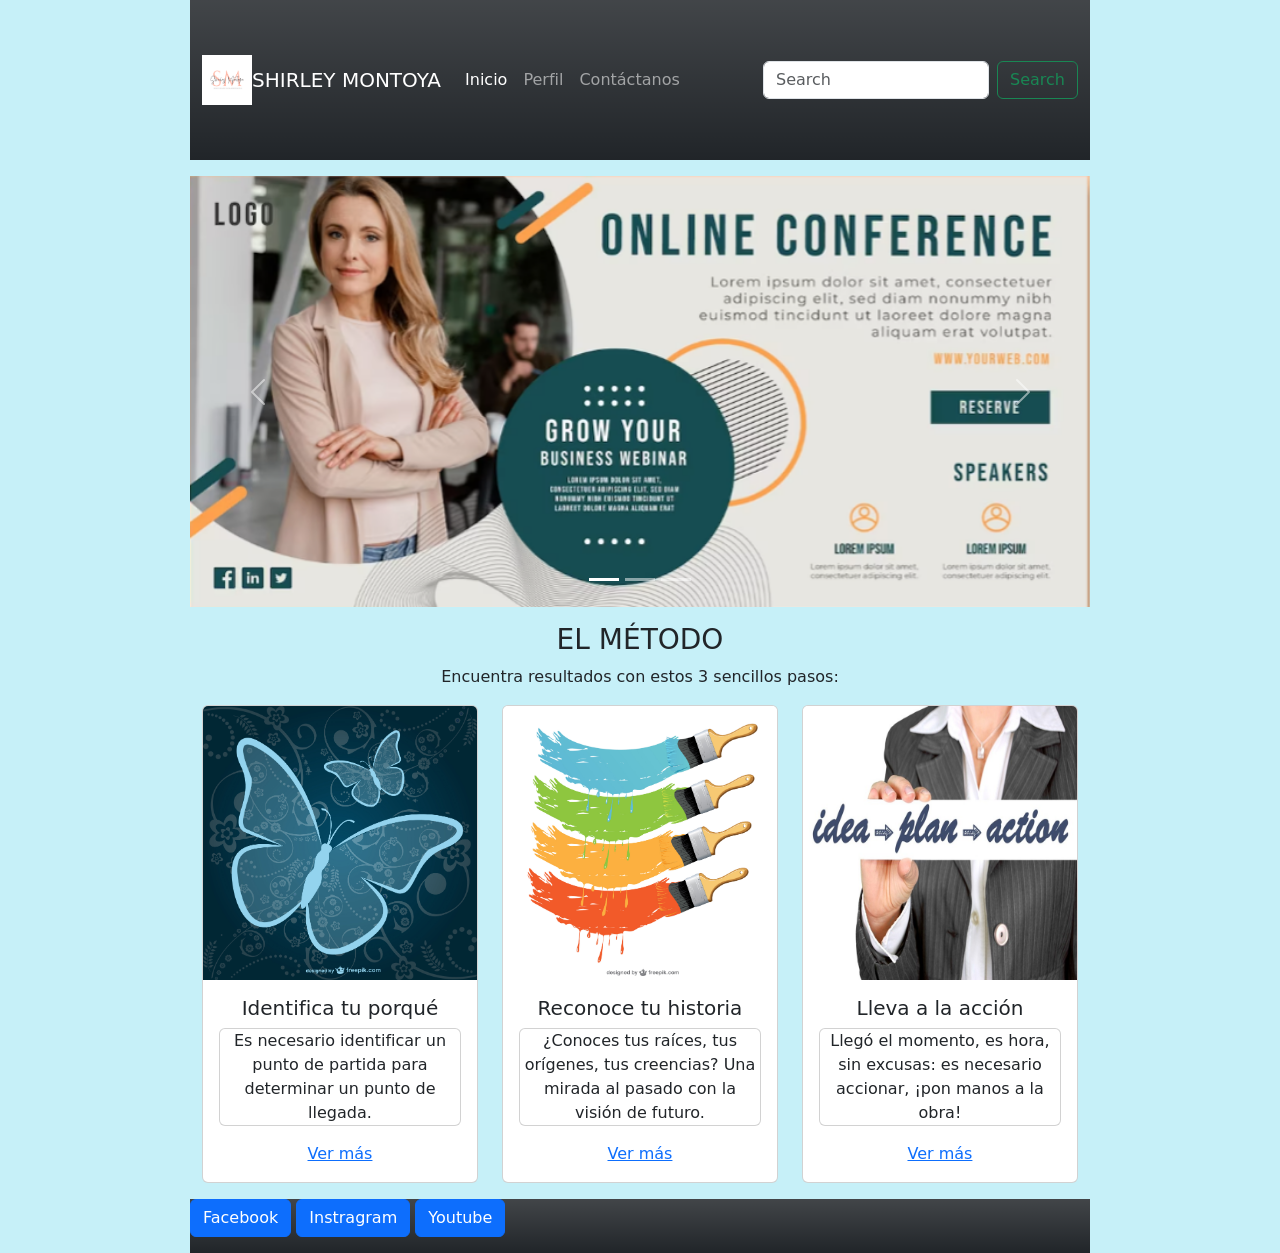
<file: schedulePatients/index.html>
<!doctype html>
<html lang="Es">

<head>
  <meta charset="utf-8">
  <meta name="viewport" content="width=device-width, initial-scale=1">
  <title>Proyecto Bienestar Emocional</title>

  <link href="https://cdn.jsdelivr.net/npm/bootstrap@5.3.0-alpha3/dist/css/bootstrap.min.css" rel="stylesheet"
    integrity="sha384-KK94CHFLLe+nY2dmCWGMq91rCGa5gtU4mk92HdvYe+M/SXH301p5ILy+dN9+nJOZ" crossorigin="anonymous">
    <link rel="stylesheet" href="./css/estilos.css">
</head>

<body>
  <!-- BARRA DE NAVEGACIÓN -->
 
  <nav class="navbar navbar-expand-lg navbar-dark bg-dark bg-gradient">
    <div class="container-fluid">
      <img src="./imagenes/logo.png" alt="icono" width="50" class="img-fluid mx-auto py-2">
      <a class="navbar-brand" href="#">SHIRLEY MONTOYA</a>
      <button class="navbar-toggler" type="button" data-bs-toggle="collapse" data-bs-target="#navbarSupportedContent"
        aria-controls="navbarSupportedContent" aria-expanded="false" aria-label="Toggle navigation">
        <span class="navbar-toggler-icon"></span>
      </button>
      <div class="collapse navbar-collapse" id="navbarSupportedContent">
        <ul class="navbar-nav me-auto mb-2 mb-lg-0">
          <li class="nav-item">
            <a class="nav-link active" aria-current="page" href="./index.html">Inicio</a>
          </li>
          <li class="nav-item">
            <a class="nav-link" href="./perfil.html">Perfil</a>
            <!-- <a class="nav-link" href="#">Perfil</a> -->
          </li>
          
<li class="nav-item">
            <a class="nav-link" href="./Patients/add.php">Contáctanos</a>
            <!-- <a class="nav-link" href="#">Perfil</a> -->
          </li>

                  </ul>
        <form class="d-flex" role="search">
          <input class="form-control me-2" type="search" placeholder="Search" aria-label="Search">
          <button class="btn btn-outline-success" type="submit">Search</button>
        </form>
      </div>
    </div>
  </nav>

  <section class="py-2 text-sm-center text-md-center text-lg-center text-xl-center"></section>
  <div class="container-fluid"></div>

  <!-- EL CARRUSEL DE IMAGENES -->
  <div id="carouselExampleIndicators" class="carousel slide">
    <div class="carousel-indicators">
      <button type="button" data-bs-target="#carouselExampleIndicators" data-bs-slide-to="0" class="active"
        aria-current="true" aria-label="Slide 1"></button>
      <button type="button" data-bs-target="#carouselExampleIndicators" data-bs-slide-to="1"
        aria-label="Slide 2"></button>
      <button type="button" data-bs-target="#carouselExampleIndicators" data-bs-slide-to="2"
        aria-label="Slide 3"></button>
    </div>
    <div class="carousel-inner">
      <div class="carousel-item active">
        <img src="./imagenes/conferencia.png" class="d-block w-100" alt="...">
      </div>
      <div class="carousel-item">
        <img src="./imagenes/evento.png" class="d-block w-100" alt="...">
      </div>
      <div class="carousel-item">
        <img src="./imagenes/milibro.jpg" class="d-block w-100" alt="...">
      </div>
    </div>
    <button class="carousel-control-prev" type="button" data-bs-target="#carouselExampleIndicators"
      data-bs-slide="prev">
      <span class="carousel-control-prev-icon" aria-hidden="true"></span>
      <span class="visually-hidden">Previous</span>
    </button>
    <button class="carousel-control-next" type="button" data-bs-target="#carouselExampleIndicators"
      data-bs-slide="next">
      <span class="carousel-control-next-icon" aria-hidden="true"></span>
      <span class="visually-hidden">Next</span>
    </button>
  </div>

  <!-- EL MÉTODO -->
  <section class="py-3 text-sm-center text-md-center text-lg-center text-xl-center">
    <h3>EL MÉTODO</h3>
    <P>Encuentra resultados con estos 3 sencillos pasos:</P>
    <div class="container">
      <div class="row">
        <div class="col-md-4">
          <div class="card text-center">
            <img class=" card-img-top" src="./imagenes/mariposa.jpg" alt="Identifica tu porqué">
            <div class="card-body">
              <h5 class="card-title"> Identifica tu porqué</h5>
              <p class="card text">Es necesario identificar un punto de partida para determinar un punto de llegada.</p>
              <a href="#">Ver más</a>
            </div>
          </div>
        </div>
        <div class="col-md-4">
          <div class="card text-center">
            <img class=" card-img-top" src="./imagenes/historia.jpg" alt="Reconoce tu historia">
            <div class="card-body">
              <h5 class="card-title"> Reconoce tu historia</h5>
              <p class="card text">¿Conoces tus raíces, tus orígenes, tus creencias? Una mirada al pasado con la visión
                de futuro.</p>
              <a href="#">Ver más</a>
            </div>
          </div>
        </div>
        <div class="col-md-4">
          <div class="card text-center">
            <img class=" card-img-top" src="./imagenes/accion.jpg" alt="Llevar a la acción">
            <div class="card-body">
              <h5 class="card-title"> Lleva a la acción</h5>
              <p class="card text">Llegó el momento, es hora, sin excusas: es necesario accionar, ¡pon manos a la obra!
              </p>
              <a href="#">Ver más</a>
            </div>
          </div>
        </div>
  </section>

  <script src="https://cdn.jsdelivr.net/npm/bootstrap@5.3.0-alpha3/dist/js/bootstrap.bundle.min.js"
    integrity="sha384-ENjdO4Dr2bkBIFxQpeoTz1HIcje39Wm4jDKdf19U8gI4ddQ3GYNS7NTKfAdVQSZe"
    crossorigin="anonymous"></script>
</body>

  <!-- LAS REDES -->
<footer class="bg-dark bg-gradient">
  <div class="d-flex align-content center">
    <div class="f-content">
    </div>

    <p>
      <a class="btn btn-primary" data-toggle="collapse" href="#collapseExample" aria-expanded="false"
        aria-controls="collapseExample">
        Facebook
      </a>
      <button class="btn btn-primary" type="button" data-toggle="collapse" data-target="#collapseExample"
        aria-expanded="false" aria-controls="collapseExample">
        Instragram
      </button>
      <button class="btn btn-primary" type="button" data-toggle="collapse" data-target="#collapseExample"
        aria-expanded="false" aria-controls="collapseExample">
        Youtube
      </button>
    </p>

    <div class="collapse" id="collapseExample">
      <div class="card card-body">
        Anim pariatur cliche reprehenderit, enim eiusmod high life accusamus terry richardson ad squid. Nihil anim
        keffiyeh helvetica, craft beer labore wes anderson cred nesciunt sapiente ea proident.
      </div>
    </div>
  </div>
</footer>

</html>
</file>
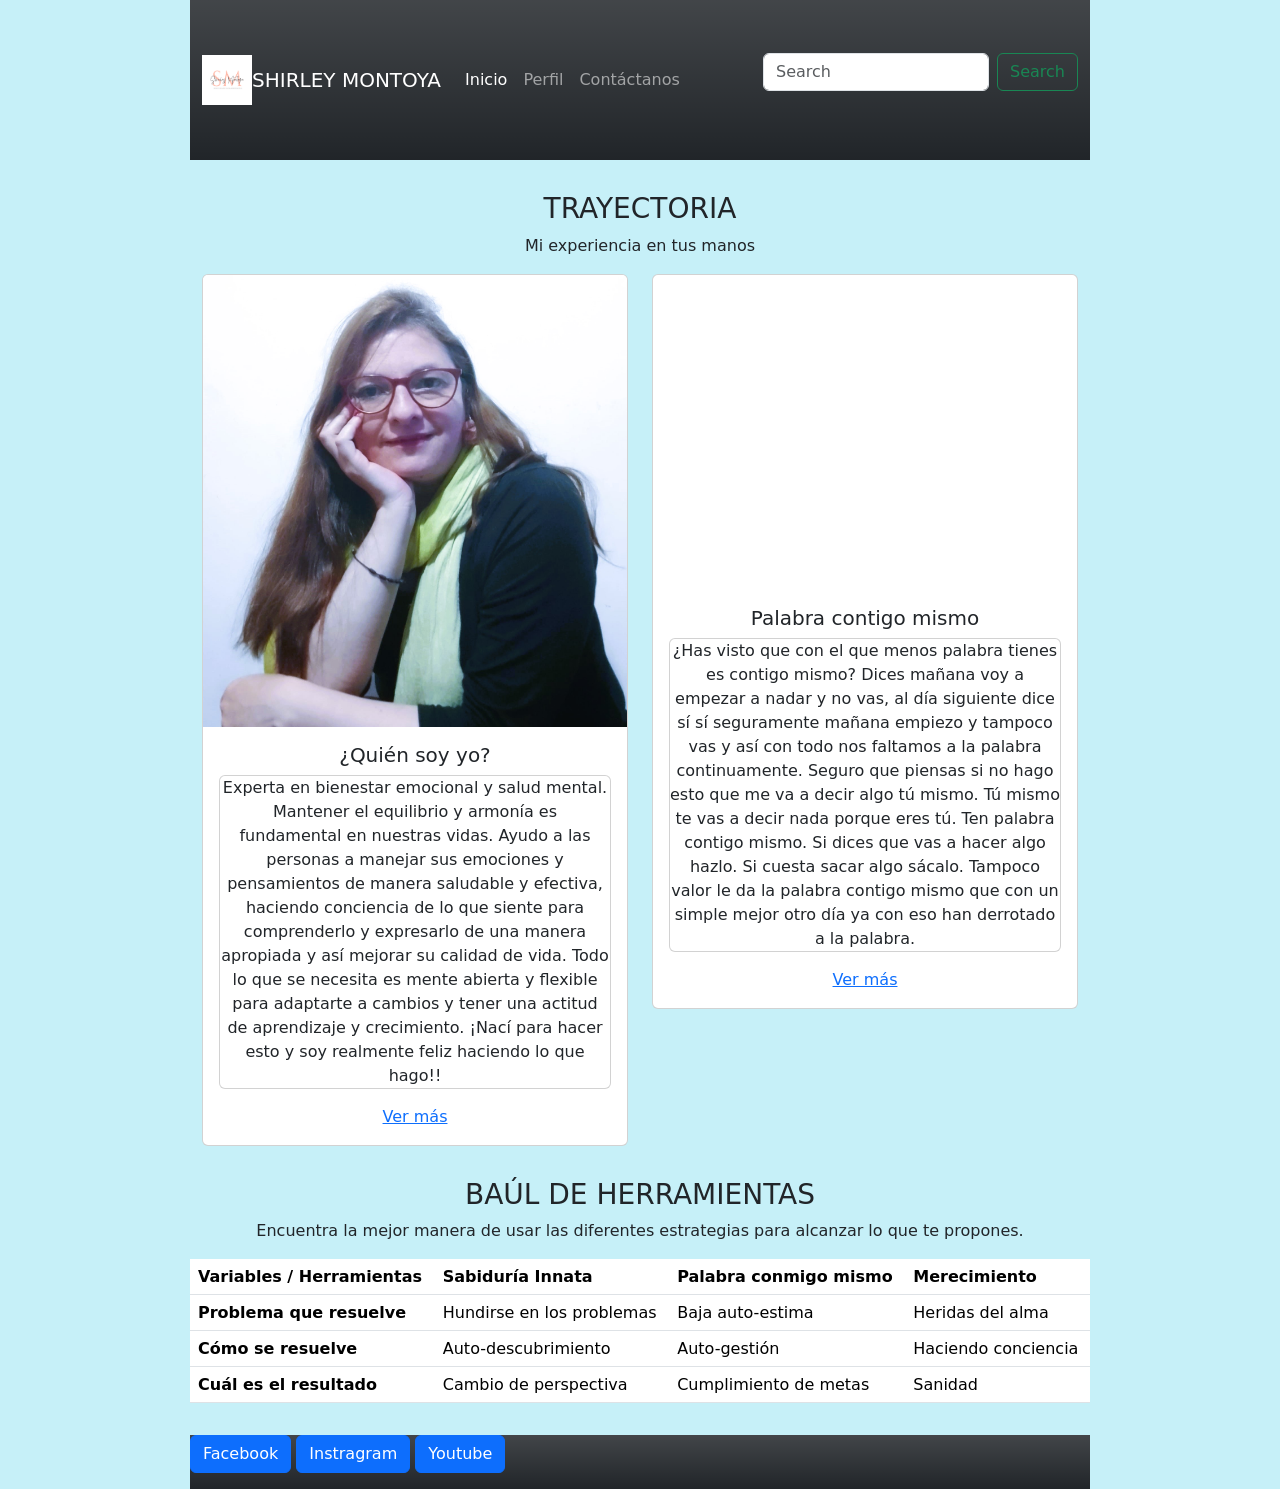
<file: schedulePatients/perfil.html>
<head>
    <meta charset="utf-8">
    <meta name="viewport" content="width=device-width, initial-scale=1">
    <title>Proyecto Bienestar Emocional</title>
    <link rel="stylesheet" href="./css/estilos.css">
    <link href="https://cdn.jsdelivr.net/npm/bootstrap@5.3.0-alpha3/dist/css/bootstrap.min.css" rel="stylesheet"
        integrity="sha384-KK94CHFLLe+nY2dmCWGMq91rCGa5gtU4mk92HdvYe+M/SXH301p5ILy+dN9+nJOZ" crossorigin="anonymous">
    <link rel="stylesheet" href="./css/estilos.css">

</head>

<body>
    <!-- BARRA DE NAVEGACIÓN -->


    <nav class="navbar navbar-expand-lg navbar-dark bg-dark bg-gradient">
        <div class="container-fluid">
            <img src="./imagenes/logo.png" alt="icono" width="50" class="img-fluid mx-auto py-2">
            <a class="navbar-brand" href="#">SHIRLEY MONTOYA</a>
            <button class="navbar-toggler" type="button" data-bs-toggle="collapse"
                data-bs-target="#navbarSupportedContent" aria-controls="navbarSupportedContent" aria-expanded="false"
                aria-label="Toggle navigation">
                <span class="navbar-toggler-icon"></span>
            </button>
            <div class="collapse navbar-collapse" id="navbarSupportedContent">
                <ul class="navbar-nav me-auto mb-2 mb-lg-0">
                    <li class="nav-item">
                        <a class="nav-link active" aria-current="page" href="./index.html">Inicio</a>
                    </li>
                    <li class="nav-item">
                        <a class="nav-link" href="./perfil.html">Perfil</a>
                        <!-- <a class="nav-link" href="#">Perfil</a> -->
                    </li>

                    <li class="nav-item">
                        <a class="nav-link" href="./Patients/add.php">Contáctanos</a>
                        <!-- <a class="nav-link" href="#">Perfil</a> -->
                    </li>

                </ul>
                <form class="d-flex" role="search">
                    <input class="form-control me-2" type="search" placeholder="Search" aria-label="Search">
                    <button class="btn btn-outline-success" type="submit">Search</button>
                </form>
            </div>
        </div>
    </nav>




    <section class="py-2 text-sm-center text-md-center text-lg-center text-xl-center"></section>
    <div class="container-fluid"></div>

    <!-- EL MÉTODO -->
    <section class="py-3 text-sm-center text-md-center text-lg-center text-xl-center">
        <h3>TRAYECTORIA</h3>
        <P>Mi experiencia en tus manos</P>
        <div class="container">
            <div class="row">
                <div class="col-md-6">
                    <div class="card text-center">
                        <img class=" card-img-top" src="./imagenes/shirley.jpeg" alt="¿Quién soy yo?">
                        <div class="card-body">
                            <h5 class="card-title">¿Quién soy yo?</h5>
                            <p class="card text">Experta en bienestar emocional y salud mental. Mantener el equilibrio y
                                armonía es fundamental en nuestras vidas. Ayudo a las personas a manejar sus emociones y
                                pensamientos de manera saludable y efectiva, haciendo conciencia de lo que siente para
                                comprenderlo y expresarlo de una manera apropiada y así
                                mejorar su calidad de vida. Todo lo que se necesita es mente abierta y flexible para
                                adaptarte a cambios y tener una actitud de aprendizaje y crecimiento. ¡Nací para hacer
                                esto y soy realmente feliz haciendo lo que hago!!</p>
                            <a href="#">Ver más</a>
                        </div>
                    </div>
                </div>

                <div class="col-md-6">
                    <div class="card text-center">
                        <iframe width="425" height="315" src="https://www.youtube.com/embed/uq3Diwwpekg"
                            title="YouTube video player" frameborder="0"
                            allow="accelerometer; autoplay; clipboard-write; encrypted-media; gyroscope; picture-in-picture; web-share"
                            allowfullscreen></iframe>
                        <div class="card-body">
                            <h5 class="card-title">Palabra contigo mismo</h5>
                            <p class="card text"> ¿Has visto que con el que menos palabra tienes es contigo mismo? Dices
                                mañana voy a empezar a nadar y no vas, al día siguiente dice sí sí seguramente mañana
                                empiezo y tampoco vas y así con todo nos faltamos a la palabra continuamente. Seguro que
                                piensas si no hago esto que me va a decir algo tú mismo. Tú mismo te vas a decir nada
                                porque eres tú. Ten palabra contigo mismo. Si dices que vas a hacer algo hazlo. Si
                                cuesta sacar algo sácalo. Tampoco valor le da la palabra contigo mismo que con un simple
                                mejor otro día ya con eso han derrotado a la palabra.
                            </p>
                            <a href="#">Ver más</a>
                        </div>
                    </div>
                </div>

                <!--    <div class="col-md-4">
                    <div class="card text-center">
                        <iframe width="560" height="315" src="https://www.youtube.com/embed/uq3Diwwpekg"
                            title="YouTube video player" frameborder="0"
                            allow="accelerometer; autoplay; clipboard-write; encrypted-media; gyroscope; picture-in-picture; web-share"
                            allowfullscreen></iframe> -->
            </div>
        </div>
        </div>
    </section>

    <script src="https://cdn.jsdelivr.net/npm/bootstrap@5.3.0-alpha3/dist/js/bootstrap.bundle.min.js"
        integrity="sha384-ENjdO4Dr2bkBIFxQpeoTz1HIcje39Wm4jDKdf19U8gI4ddQ3GYNS7NTKfAdVQSZe"
        crossorigin="anonymous"></script>



    <section class="py-3 text-sm-center text-md-center text-lg-center text-xl-center">
        <h3>BAÚL DE HERRAMIENTAS</h3>
        <P>Encuentra la mejor manera de usar las diferentes estrategias para alcanzar lo que te propones.</P>
        <table class="table table-reflow">
            <thead>
                <tr>
                    <th>Variables / Herramientas</th>
                    <th>Sabiduría Innata</th>
                    <th>Palabra conmigo mismo</th>
                    <th>Merecimiento</th>
                </tr>
            </thead>
            <tbody>
                <tr>
                    <th scope="row">Problema que resuelve</th>
                    <td>Hundirse en los problemas</td>
                    <td>Baja auto-estima</td>
                    <td>Heridas del alma</td>
                </tr>
                <tr>
                    <th scope="row">Cómo se resuelve</th>
                    <td>Auto-descubrimiento</td>
                    <td>Auto-gestión</td>
                    <td>Haciendo conciencia</td>
                </tr>
                <tr>
                    <th scope="row">Cuál es el resultado</th>
                    <td>Cambio de perspectiva</td>
                    <td>Cumplimiento de metas</td>
                    <td>Sanidad</td>
                </tr>
            </tbody>
        </table>


    </section>


</body>

<!-- LAS REDES -->

<footer class="bg-dark bg-gradient">
    <div class="d-flex align-content center">
        <div class="f-content">
        </div>

        <p>
            <a class="btn btn-primary" data-toggle="collapse" href="#collapseExample" aria-expanded="false"
                aria-controls="collapseExample">
                Facebook
            </a>
            <button class="btn btn-primary" type="button" data-toggle="collapse" data-target="#collapseExample"
                aria-expanded="false" aria-controls="collapseExample">
                Instragram
            </button>
            <button class="btn btn-primary" type="button" data-toggle="collapse" data-target="#collapseExample"
                aria-expanded="false" aria-controls="collapseExample">
                Youtube
            </button>
        </p>

        <div class="collapse" id="collapseExample">
            <div class="card card-body">
                Anim pariatur cliche reprehenderit, enim eiusmod high life accusamus terry richardson ad squid. Nihil
                anim
                keffiyeh helvetica, craft beer labore wes anderson cred nesciunt sapiente ea proident.
            </div>
        </div>
    </div>
</footer>
</file>
<file: schedulePatients/css/estilos.css>
body{
    background-color: #C6F0F8;
    max-width: 900px;
    margin: 0 auto;
}

nav{
    width: 100%;
    height: 160px;
    /* background-color: rgba(#4e3c9c); */
}
</file>
